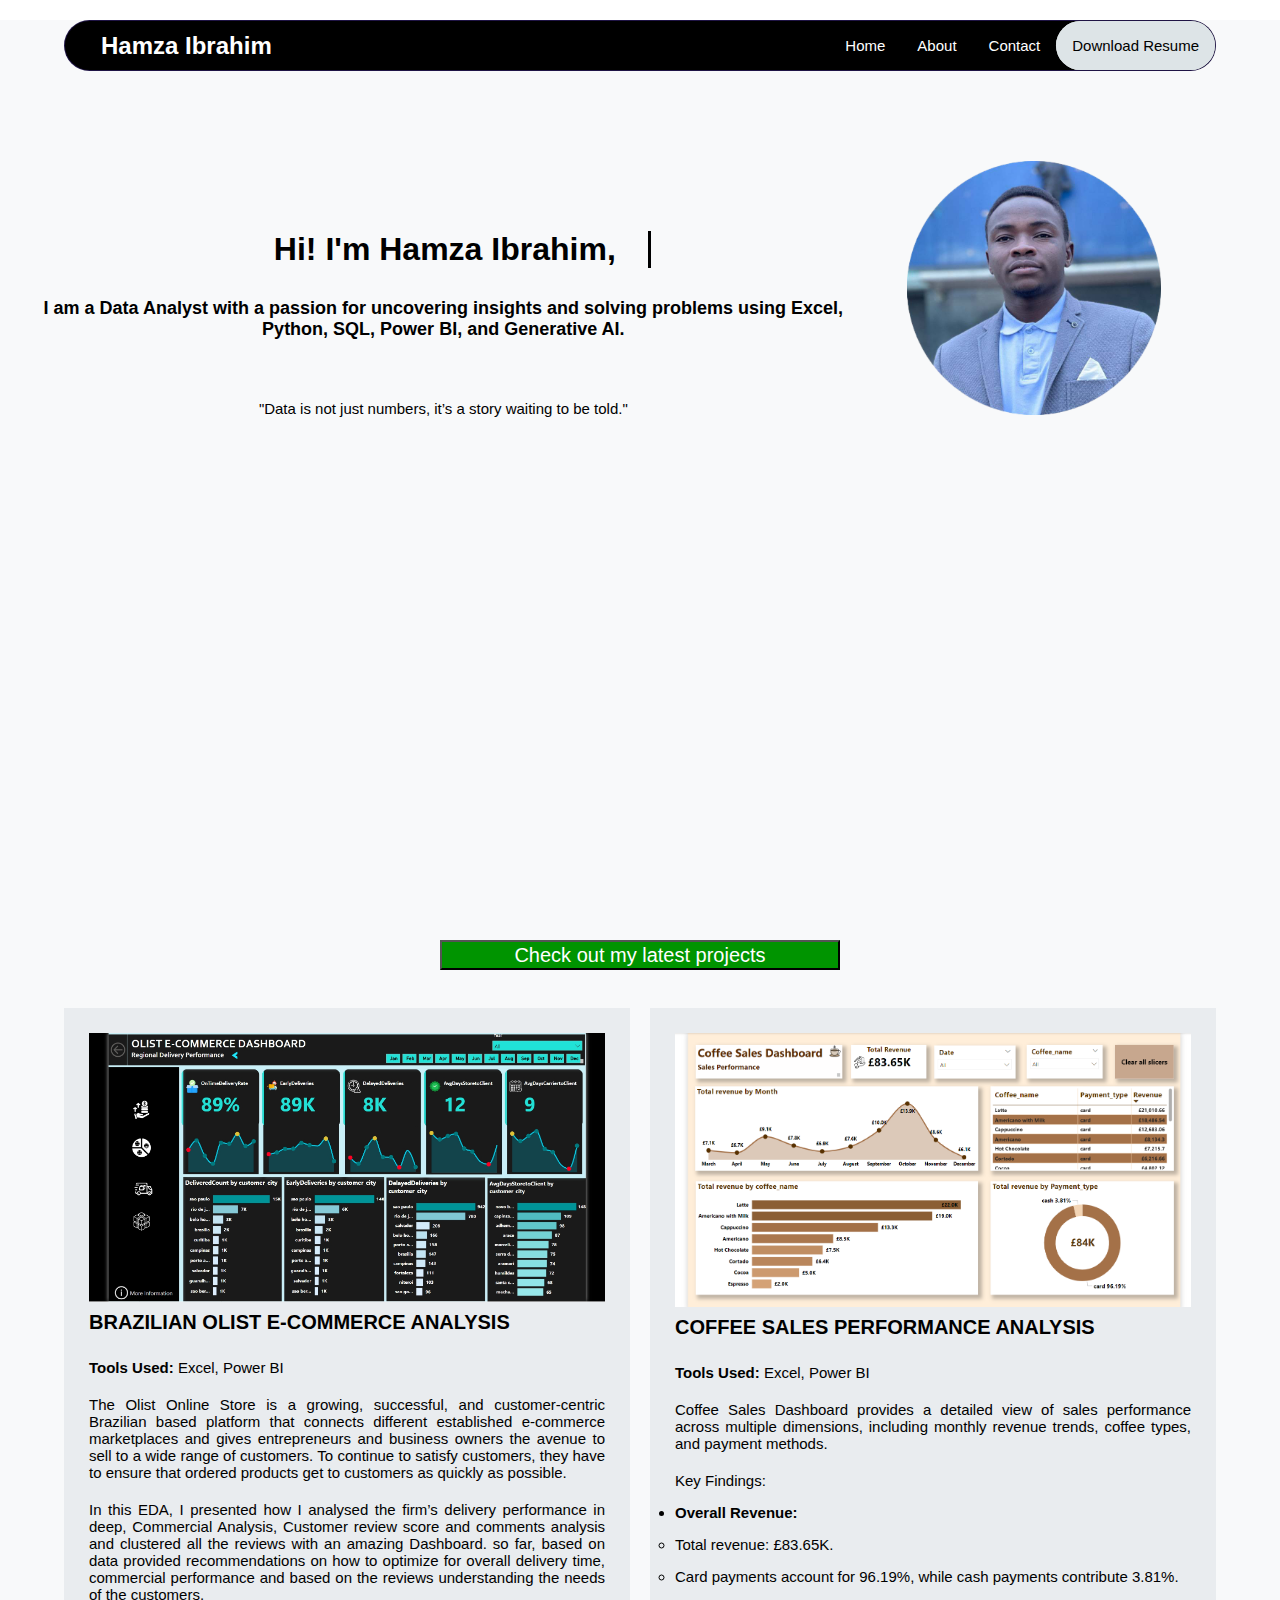
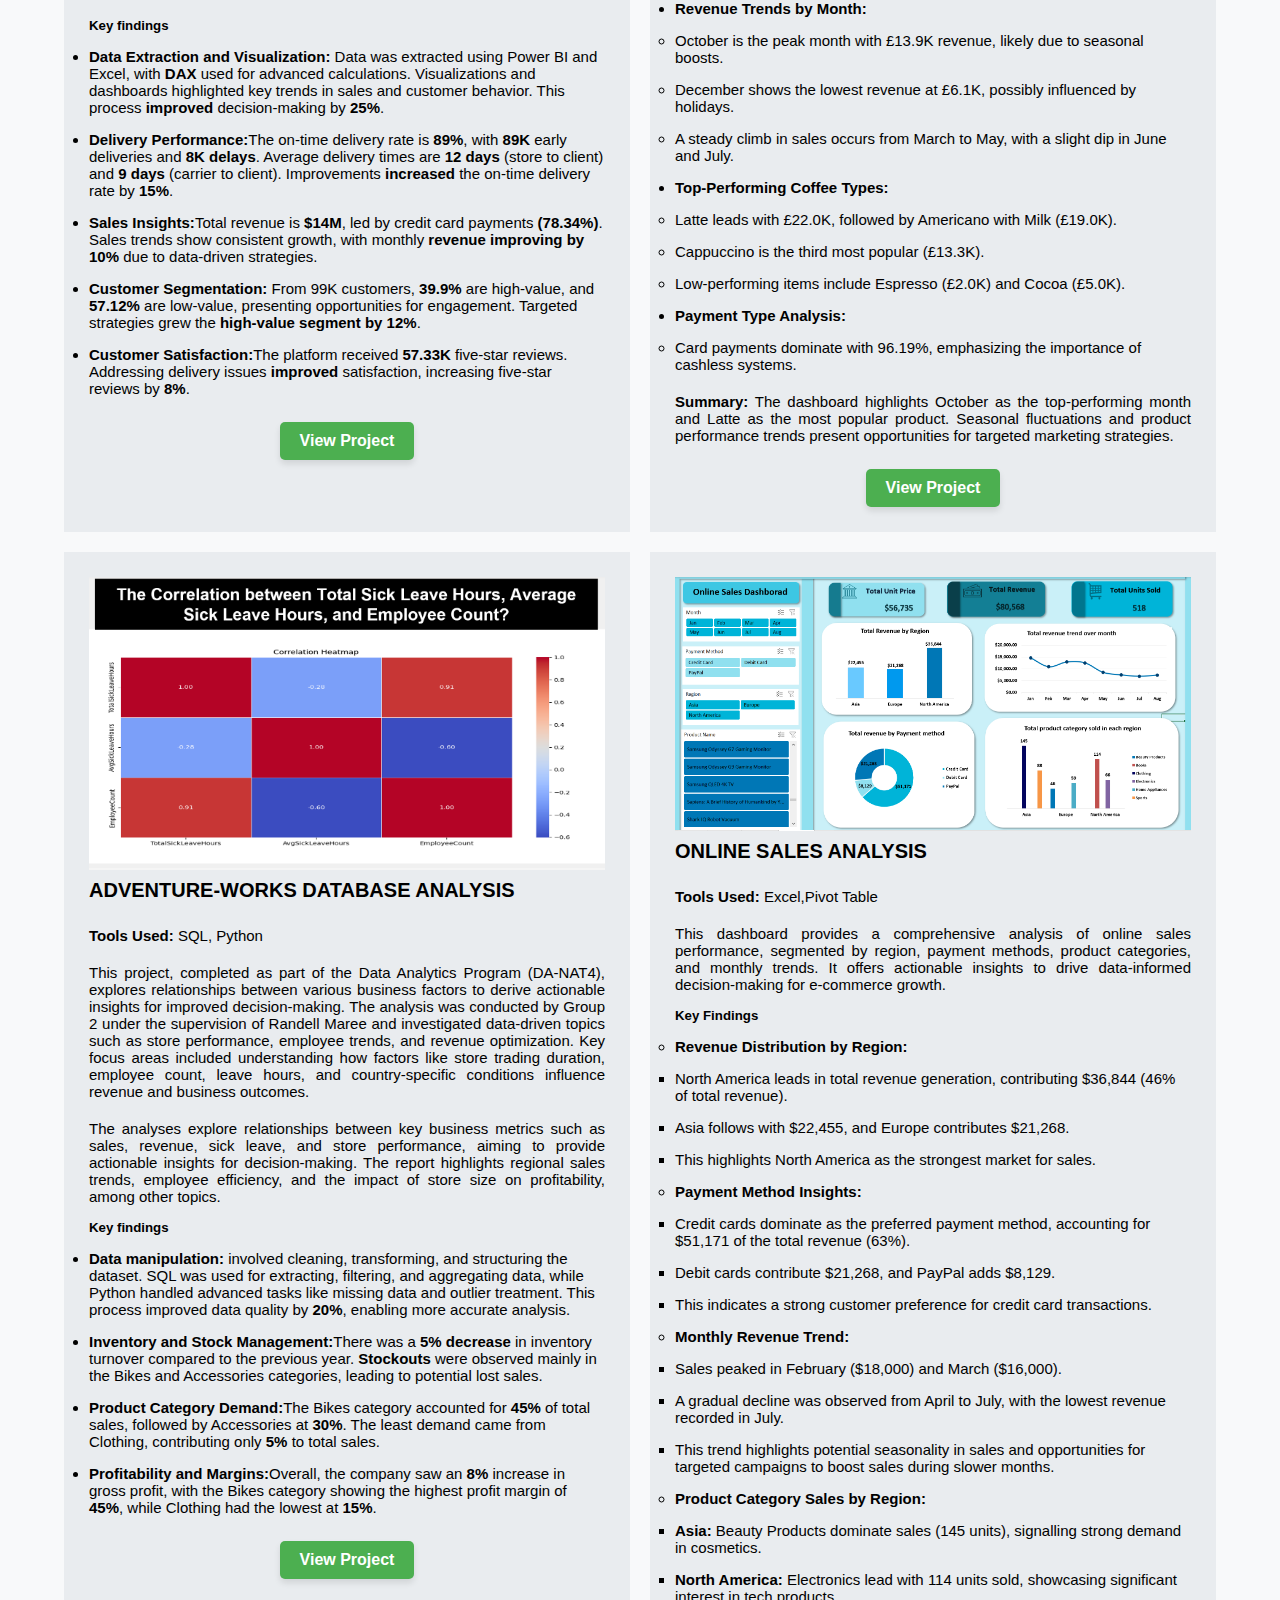
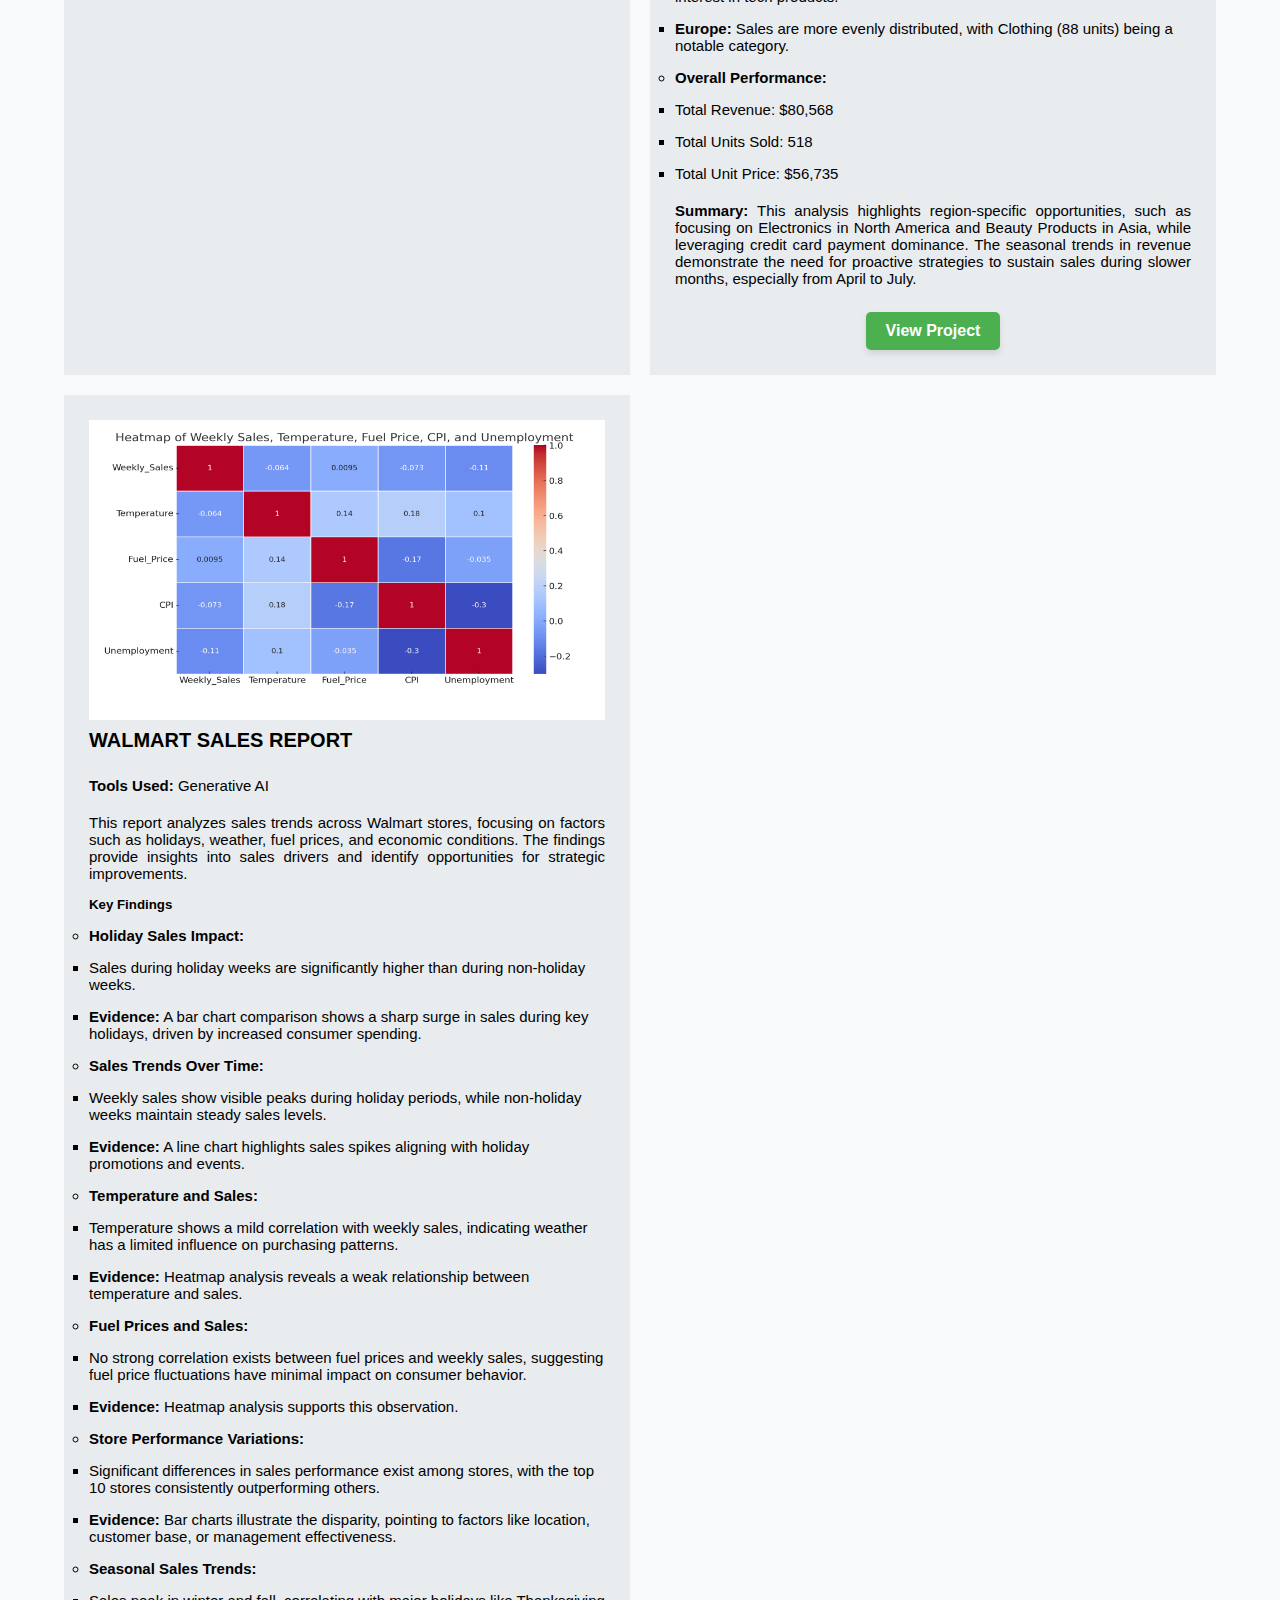
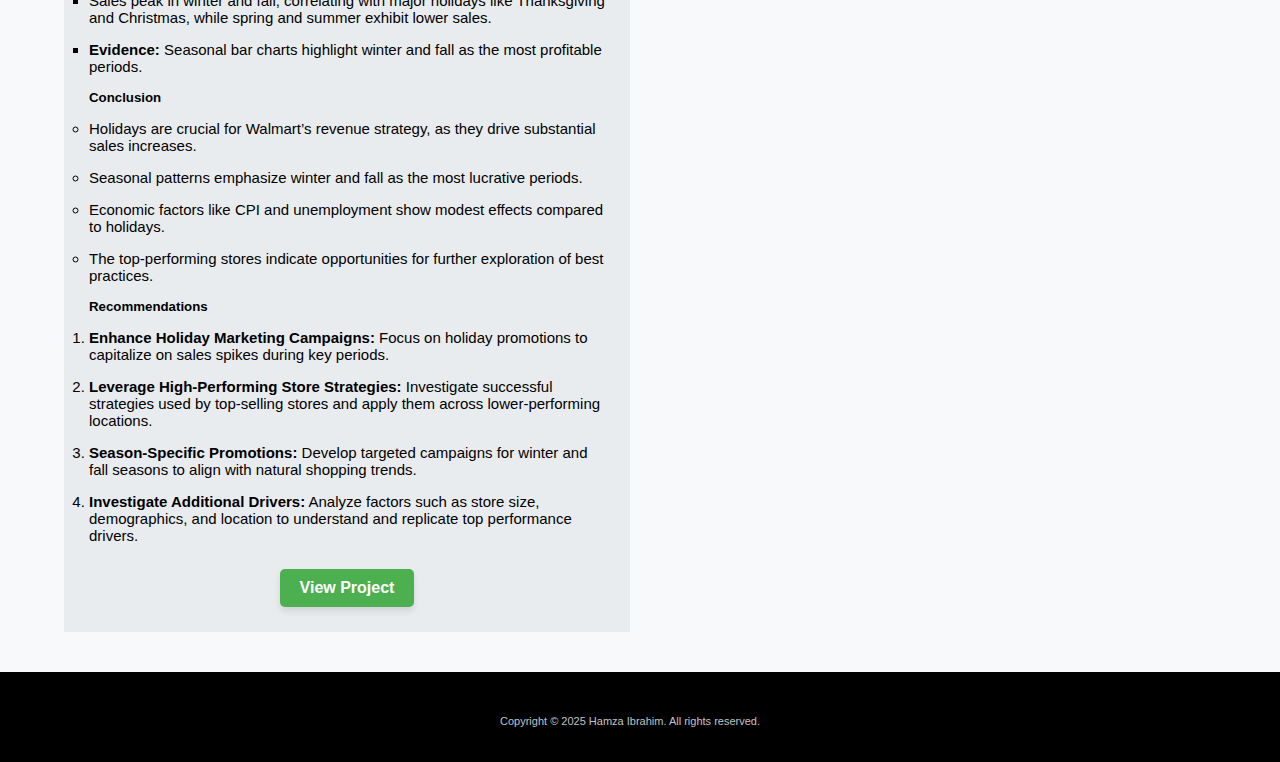
<file: index.html>
<!DOCTYPE html>
<html>
<head>
    <meta charset="utf-8">
    <meta http-equiv="X-UA-Compatible" content="IE=edge">
    <meta name="viewport" content="width=device-width, initial-scale=1">
            <meta name="viewport" content="width=device-width, initial-scale=1, user-scalable=yes">
    <script src="portfolio.js" defer></script>
    <link rel="stylesheet" href="portfolio style.css">
    <link rel="stylesheet" href="https://cdnjs.cloudflare.com/ajax/libs/font-awesome/6.1.1/css/all.min.css" integrity="sha512-KfkfwYDsLkIlwQp6LFnl8zNdLGxu9YAA1QvwINks4PhcElQSvqcyVLLD9aMhXd13uQjoXtEKNosOWaZqXgel0g==" crossorigin="anonymous" referrerpolicy="no-referrer" />
</head>
 <body>
    <div class="section-1" id="section-1">
    <nav class="navbar">
        <div class="brand-title"> <a class="brand-title" href="index.html">Hamza Ibrahim</a></div>
        <div class="background-toggle"><a href="#" class="toggle-button">
            <span class="bar"></span>
            <span class="bar"></span>
            <span class="bar"></span>
                </a>
            </div>
        <div class="navbar-links">
            <ul>
                <li><a href="index.html">Home</a></li>
                <li><a href="about me.html">About</a></li>
                <li><a href="contact.html">Contact</a></li>
                <li class="d-cv"><a class="d-cv" href="Hamza Ibrahim Resume.docx">download resume</a></li>
            </ul>
        </div>
    </nav>

    <div class="background-img">
        <div class="grid" >
            <div class="header-home">
    <h1 class="typing-demo">Hi! I'm Hamza Ibrahim,</h1>
    <p class=" typing-demop1"> I am a Data Analyst with a passion for uncovering insights and solving problems using Excel, Python, SQL, Power BI, and Generative AI.</p>
    <p class="typing-demop2">"Data is not just numbers, it’s a story waiting to be told."</p>
    </div>
    <div class="div-pic-hello">
        <img class="image-0001" src="img/hamza photo.png" >
    </div>
        </div>
    </div>
        </div>

        <div class="section-2" id="section-2">
            <div class="intro-pro-button">
                  <button class="intro-pro">Check out my latest projects</button></div><br>
                    <div class="stack-projects-blog2">
                        <!-- Project Column 0 -->
      <div class="project-column">
        <a href="https://github.com/Hamzawypash/Brazilian-Olist-E-Commerce-store-Analysis">  
    
                  <img class="image-0002" src="img/Olist 1.jpeg" alt="First Slide">
               
            <h2> Brazilian Olist E-Commerce Analysis</h2>
            <p class="Tools-used"> <B>Tools Used: </B> Excel, Power BI</p>
            <p>The Olist Online Store is a growing, successful, and customer-centric Brazilian based platform that connects
                different established e-commerce marketplaces and gives entrepreneurs and business owners the avenue to sell to a wide range of customers. To continue
                 to satisfy customers, they have to ensure that ordered products get to customers as quickly as possible.</p>
                  <p>In this EDA, I presented how I analysed the firm’s delivery performance in deep, Commercial Analysis,
                    Customer review score and comments analysis and clustered all the reviews with an amazing Dashboard. so far,
                    based on data provided recommendations on how to optimize for overall delivery time, commercial
                     performance and based on the reviews understanding the needs of the customers.</p>  
                     <ul>
                        <h5> Key findings</h5>
              <li><b>Data Extraction and Visualization:</b> Data was extracted using Power BI and Excel, with <b>DAX</b> used for advanced calculations.
                Visualizations and dashboards highlighted key trends in sales and customer behavior. This process <b>improved</b> decision-making by <b>25%</b>.</li>
            <li><b>Delivery Performance:</b>The on-time delivery rate is <b>89%</b>, with <b>89K</b> early deliveries and <b>8K delays</b>.
              Average delivery times are <b>12 days</b> (store to client) and <b>9 days</b> (carrier to client).
              Improvements <b>increased</b> the on-time delivery rate by <b>15%</b>.</li>
              <li><b>Sales Insights:</b>Total revenue is <b>$14M</b>, led by credit card payments <b>(78.34%)</b>.
                Sales trends show consistent growth, with monthly <b>revenue improving by 10%</b> due to data-driven strategies.</li>
            <li><b>Customer Segmentation:</b> From 99K customers, <b>39.9%</b> are high-value, and <b>57.12%</b> are low-value,
              presenting opportunities for engagement. Targeted strategies grew the <b>high-value segment by 12%</b>.</li>
                       
            <li><b>Customer Satisfaction:</b>The platform received <b>57.33K</b> five-star reviews.
                 Addressing delivery issues <b>improved</b> satisfaction, increasing five-star reviews by <b>8%</b>.</li>
                </ul>
            </a>
   <div class="container"> <a href="https://github.com/Hamzawypash/Brazilian-Olist-E-Commerce-store-Analysis"><button class="project-view-button"> View Project</button></a></div>
    </div>
    <div class="project-column">
        <a href="https://github.com/Hamzawypash/Coffee-Sales-Performance-Analysis">  
            <img class="image-0002" src="img/Coffee sales dashboard.png" alt="">
            <h2> Coffee Sales Performance Analysis            </h2>
            <p class="Tools-used"> <B>Tools Used: </B> Excel, Power BI</p>
<p>Coffee Sales Dashboard
    provides a detailed view of sales performance across multiple dimensions, including monthly revenue trends, coffee types, and payment methods.
    <p>Key Findings:</p>
    <ul>
        <li><b>Overall Revenue:</b>
            <ul>
                <li>Total revenue: £83.65K.</li>
                <li>Card payments account for 96.19%, while cash payments contribute 3.81%.</li>
            </ul>
        </li>
        <li><b>Revenue Trends by Month:</b>
            <ul>
                <li>October is the peak month with £13.9K revenue, likely due to seasonal boosts.</li>
                <li>December shows the lowest revenue at £6.1K, possibly influenced by holidays.</li>
                <li>A steady climb in sales occurs from March to May, with a slight dip in June and July.</li>
            </ul>
        </li>
        <li><b>Top-Performing Coffee Types:</b>
            <ul>
                <li>Latte leads with £22.0K, followed by Americano with Milk (£19.0K).</li>
                <li>Cappuccino is the third most popular (£13.3K).</li>
                <li>Low-performing items include Espresso (£2.0K) and Cocoa (£5.0K).</li>
            </ul>
        </li>
        <li><b>Payment Type Analysis:</b>
            <ul>
                <li>Card payments dominate with 96.19%, emphasizing the importance of cashless systems.</li>
            </ul>
        </li>
    </ul>
    <p><b>Summary:</b> The dashboard highlights October as the top-performing month and Latte as the most popular product. Seasonal fluctuations and product performance trends present opportunities for targeted marketing strategies.</p>
        </a>
        <div class="container"> <a href="https://github.com/Hamzawypash/Coffee-Sales-Performance-Analysis"><button class="project-view-button"> View Project</button></a></div>
    </div>

 <!-- Project Column 1 -->
 <div  class="project-column">
    <a href="https://github.com/Hamzawypash/Adventure-Work-Database-Analysis">
                
              <img class="image-0002" src="img/corelation.png" alt="Second Slide">
            
          <h2>Adventure-works database Analysis</h2>
        <p class="Tools-used"> <B>Tools Used: </B> SQL, Python</p>
        <p>
            This project, completed as part of the Data Analytics Program (DA-NAT4), explores relationships between various business factors to derive actionable insights for improved decision-making. The analysis was conducted by Group 2 under the supervision of Randell Maree and investigated data-driven topics such as store performance,
             employee trends, and revenue optimization. Key focus areas included understanding how factors like store trading duration, employee count, leave hours, and country-specific conditions influence revenue and business outcomes.
    </p>
    <p>
    The analyses explore relationships between key business metrics such as sales, revenue, sick leave, and store performance, aiming to provide actionable insights for decision-making.
    The report highlights regional sales trends, employee efficiency, and the impact of store size on profitability, among other topics.
</p>

<ul>
<h5>Key findings</h5>
<li><b>Data manipulation:</b> involved cleaning, transforming, and structuring the dataset.
SQL was used for extracting, filtering, and aggregating data, while Python handled advanced tasks like missing data and outlier treatment.
This process improved data quality by <b>20%</b>, enabling more accurate analysis.</li>
<li><b>Inventory and Stock Management:</b>There was a <b>5% decrease</b> in inventory turnover compared to the previous year.
<b>Stockouts</b> were observed mainly in the Bikes and Accessories categories, leading to potential lost sales.</li>
<li><b>Product Category Demand:</b>The Bikes category accounted for <b>45%</b> of total sales,
followed by Accessories at <b>30%</b>. The least demand came from Clothing, contributing only <b>5%</b> to total sales.</li>
<li><b>Profitability and Margins:</b>Overall, the company saw an <b>8%</b> increase in gross profit,
with the Bikes category showing the highest profit margin of <b>45%</b>, while Clothing had the lowest at <b>15%</b>.</li>
</ul>

</a>
<div class="container"> <a href="https://github.com/Hamzawypash/Adventure-Work-Database-Analysis"><button class="project-view-button"> View Project</button></a></div>
</div>


<!-- Project Column 4 -->
<div  class="project-column">
    <a href="https://github.com/Hamzawypash/Online-Sales-Analysis"> <img class="image-0002" src="img/Online Sales Dashborad .png" alt="">
        <h2>Online Sales Analysis</h2>
        <p class="Tools-used"> <B>Tools Used: </B> Excel,Pivot Table</p>
        <p>This dashboard provides a comprehensive analysis of online sales performance, segmented by region, payment methods, product categories, and monthly trends. It offers actionable insights to drive data-informed decision-making for e-commerce growth.</p>
            
            
            <ul>
                <h5>Key Findings</h5>
                <ul>
                    <li><b>Revenue Distribution by Region:</b>
                        <ul>
                            <li>North America leads in total revenue generation, contributing $36,844 (46% of total revenue).</li>
                            <li>Asia follows with $22,455, and Europe contributes $21,268.</li>
                            <li>This highlights North America as the strongest market for sales.</li>
                        </ul>
                    </li>
                    <li><b>Payment Method Insights:</b>
                        <ul>
                            <li>Credit cards dominate as the preferred payment method, accounting for $51,171 of the total revenue (63%).</li>
                            <li>Debit cards contribute $21,268, and PayPal adds $8,129.</li>
                            <li>This indicates a strong customer preference for credit card transactions.</li>
                        </ul>
                    </li>
                    <li><b>Monthly Revenue Trend:</b>
                        <ul>
                            <li>Sales peaked in February ($18,000) and March ($16,000).</li>
                            <li>A gradual decline was observed from April to July, with the lowest revenue recorded in July.</li>
                            <li>This trend highlights potential seasonality in sales and opportunities for targeted campaigns to boost sales during slower months.</li>
                        </ul>
                    </li>
                    <li><b>Product Category Sales by Region:</b>
                        <ul>
                            <li><b>Asia:</b> Beauty Products dominate sales (145 units), signalling strong demand in cosmetics.</li>
                            <li><b>North America:</b> Electronics lead with 114 units sold, showcasing significant interest in tech products.</li>
                            <li><b>Europe:</b> Sales are more evenly distributed, with Clothing (88 units) being a notable category.</li>
                        </ul>
                    </li>
                    <li><b>Overall Performance:</b>
                        <ul>
                            <li>Total Revenue: $80,568</li>
                            <li>Total Units Sold: 518</li>
                            <li>Total Unit Price: $56,735</li>
                        </ul>
                    </li>
                </ul>
                <p><b>Summary:</b> This analysis highlights region-specific opportunities, such as focusing on Electronics in North America and Beauty Products in Asia, while leveraging credit card payment dominance. The seasonal trends in revenue demonstrate the need for proactive strategies to sustain sales during slower months, especially from April to July.</p>
                

</a>
<div class="container"> <a href="https://github.com/Hamzawypash/Online-Sales-Analysis"><button class="project-view-button"> View Project</button></a></div>
</div>

<!-- Project Column 5 -->
<div  class="project-column">
    <a href="https://github.com/Hamzawypash/Walmart-Sales-Report"> <img class="image-0002" src="img/heatmap.png" alt="">
        <h2>Walmart Sales Report</h2>
        <p class="Tools-used"> <B>Tools Used: </B> Generative AI </p>
        <p>This report analyzes sales trends across Walmart stores, focusing on factors such as holidays, weather, fuel prices, and economic conditions. The findings provide insights into sales drivers and identify opportunities for strategic improvements.</p>
            <ul>
                <h5>Key Findings</h5>
                <ul>
                    <li><b>Holiday Sales Impact:</b>
                        <ul>
                            <li>Sales during holiday weeks are significantly higher than during non-holiday weeks.</li>
                            <li><b>Evidence:</b> A bar chart comparison shows a sharp surge in sales during key holidays, driven by increased consumer spending.</li>
                        </ul>
                    </li>
                    <li><b>Sales Trends Over Time:</b>
                        <ul>
                            <li>Weekly sales show visible peaks during holiday periods, while non-holiday weeks maintain steady sales levels.</li>
                            <li><b>Evidence:</b> A line chart highlights sales spikes aligning with holiday promotions and events.</li>
                        </ul>
                    </li>
                    <li><b>Temperature and Sales:</b>
                        <ul>
                            <li>Temperature shows a mild correlation with weekly sales, indicating weather has a limited influence on purchasing patterns.</li>
                            <li><b>Evidence:</b> Heatmap analysis reveals a weak relationship between temperature and sales.</li>
                        </ul>
                    </li>
                    <li><b>Fuel Prices and Sales:</b>
                        <ul>
                            <li>No strong correlation exists between fuel prices and weekly sales, suggesting fuel price fluctuations have minimal impact on consumer behavior.</li>
                            <li><b>Evidence:</b> Heatmap analysis supports this observation.</li>
                        </ul>
                    </li>
                    <li><b>Store Performance Variations:</b>
                        <ul>
                            <li>Significant differences in sales performance exist among stores, with the top 10 stores consistently outperforming others.</li>
                            <li><b>Evidence:</b> Bar charts illustrate the disparity, pointing to factors like location, customer base, or management effectiveness.</li>
                        </ul>
                    </li>
                    <li><b>Seasonal Sales Trends:</b>
                        <ul>
                            <li>Sales peak in winter and fall, correlating with major holidays like Thanksgiving and Christmas, while spring and summer exhibit lower sales.</li>
                            <li><b>Evidence:</b> Seasonal bar charts highlight winter and fall as the most profitable periods.</li>
                        </ul>
                    </li>
                </ul>
                
                <h5>Conclusion</h5>
                <ul>
                    <li>Holidays are crucial for Walmart’s revenue strategy, as they drive substantial sales increases.</li>
                    <li>Seasonal patterns emphasize winter and fall as the most lucrative periods.</li>
                    <li>Economic factors like CPI and unemployment show modest effects compared to holidays.</li>
                    <li>The top-performing stores indicate opportunities for further exploration of best practices.</li>
                </ul>
                
                <h5>Recommendations</h5>
                <ol>
                    <li><b>Enhance Holiday Marketing Campaigns:</b> Focus on holiday promotions to capitalize on sales spikes during key periods.</li>
                    <li><b>Leverage High-Performing Store Strategies:</b> Investigate successful strategies used by top-selling stores and apply them across lower-performing locations.</li>
                    <li><b>Season-Specific Promotions:</b> Develop targeted campaigns for winter and fall seasons to align with natural shopping trends.</li>
                    <li><b>Investigate Additional Drivers:</b> Analyze factors such as store size, demographics, and location to understand and replicate top performance drivers.</li>
                </ol>
            </ul></a>          
<div class="container"> <a href="https://github.com/Hamzawypash/Walmart-Sales-Report"><button class="project-view-button"> View Project</button></a></div>
</div>
</div></div>

        <div class="section-4" id="section-4">
            <footer>
            <div class="footer-1">
                    <div class="social">
                       
                        <a href="www.linkedin.com/in/hamza-ibrahim-500220200"><i class="fab fa-linkedin" ></i></a>
                        <a href="https://github.com/Hamzawypash?tab=repositories"><i class="fa-brands fa-github"></i></a>
                       <a href=" mailto:ibrahimhamza927@gmail.com "> <i class="fa-solid fa-envelope"></i></a>
                       <a href="tel:+447459909027"><i class="fa-solid fa-phone"></i></a>
                       <a href="https://wa.me/+447459909027?text=urlencodedtext"><i class="fab fa-whatsapp" ></i></a>
             
                    </div>
                <p>Copyright © 2025 Hamza Ibrahim. All rights reserved.</p>
                </div>
            </footer>
            </div>
            </body>
            </html>
</file>
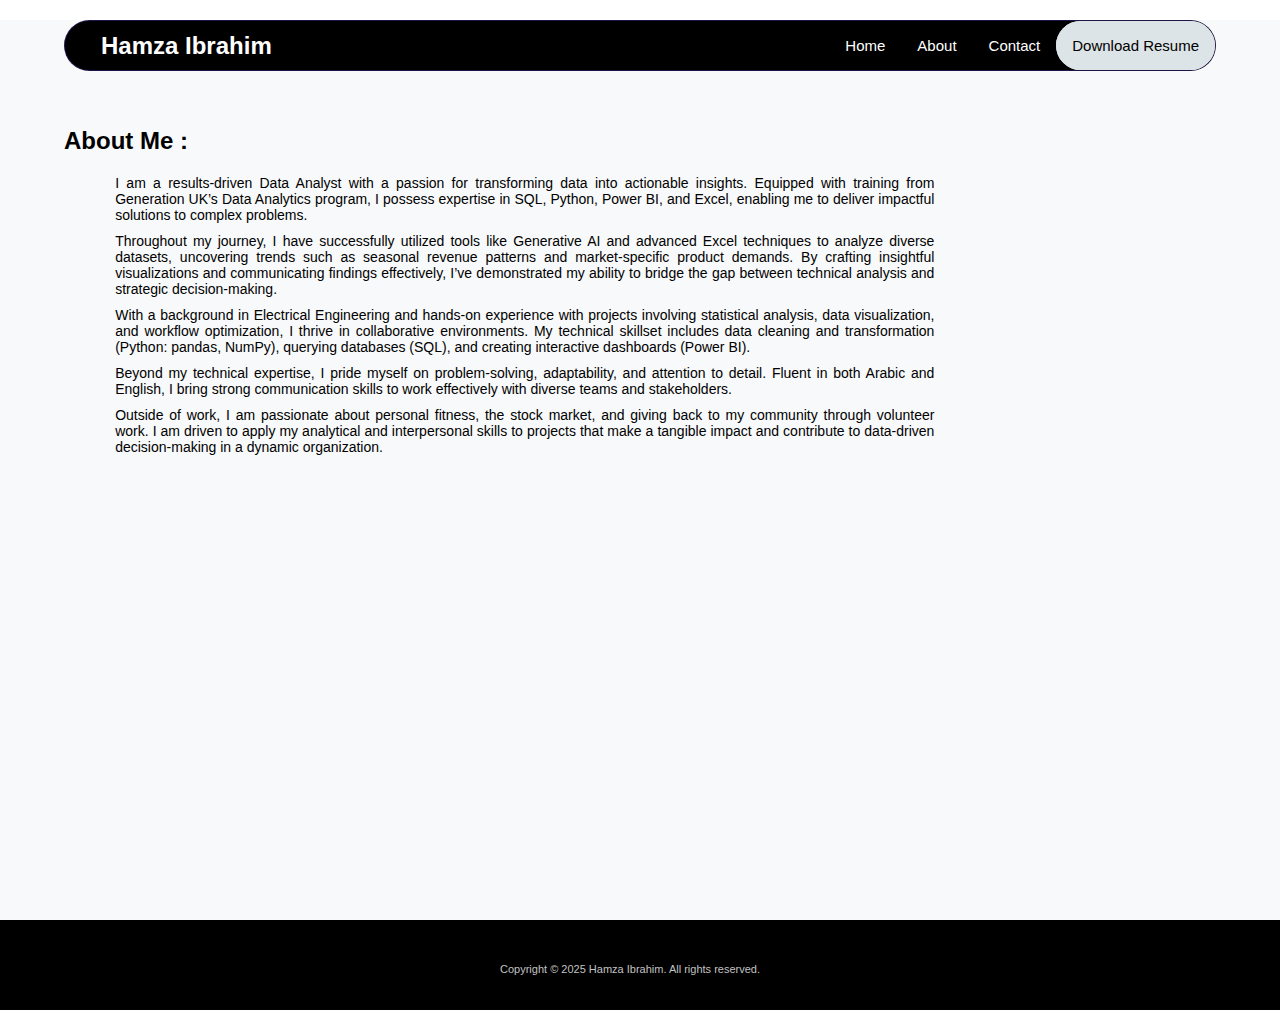
<file: about me.html>
<!DOCTYPE html>
<html>
<head>
    <meta charset="utf-8">
    <meta http-equiv="X-UA-Compatible" content="IE=edge">
    <meta name="viewport" content="width=device-width, initial-scale=1">
            <meta name="viewport" content="width=device-width, initial-scale=1, user-scalable=yes">
    <script src="portfolio.js" defer></script>
    <link rel="stylesheet" href="portfolio style.css">
    <link rel="stylesheet" href="https://cdnjs.cloudflare.com/ajax/libs/font-awesome/6.1.1/css/all.min.css" integrity="sha512-KfkfwYDsLkIlwQp6LFnl8zNdLGxu9YAA1QvwINks4PhcElQSvqcyVLLD9aMhXd13uQjoXtEKNosOWaZqXgel0g==" crossorigin="anonymous" referrerpolicy="no-referrer" />
</head>
 <body>
    <div class="section-1" id="section-1">
    <nav class="navbar">
        <div class="brand-title"> <a class="brand-title" href="index.html">Hamza Ibrahim</a></div>
        <div class="background-toggle"><a href="#" class="toggle-button">
            <span class="bar"></span>
            <span class="bar"></span>
            <span class="bar"></span>
                </a>
            </div>
        <div class="navbar-links">
            <ul>
                <li><a href="index.html">Home</a></li>
                <li><a href="about me.html">About</a></li>
                <li><a href="contact.html">Contact</a></li>
                <li class="d-cv"><a class="d-cv" href="Hamza Ibrahim Resume.docx">download resume</a></li>
            </ul>
        </div>
    </nav>

    <div class="section-3" id="section-3">
       
        <br><br>
        <div class="about-p">
            <h1 class="but-111"> About Me :</h1>
         <div class="about-p">  

<p>I am a results-driven Data Analyst with a passion for transforming data into actionable insights. Equipped with training from Generation UK’s Data Analytics program, I possess expertise in SQL, Python, Power BI, and Excel, enabling me to deliver impactful solutions to complex problems.</p>

   <p> Throughout my journey, I have successfully utilized tools like Generative AI and advanced Excel techniques to analyze diverse datasets, uncovering trends such as seasonal revenue patterns and market-specific product demands. By crafting insightful visualizations and communicating findings effectively, I’ve demonstrated my ability to bridge the gap between technical analysis and strategic decision-making.</p>
    
    <p>With a background in Electrical Engineering and hands-on experience with projects involving statistical analysis, data visualization, and workflow optimization, I thrive in collaborative environments. My technical skillset includes data cleaning and transformation (Python: pandas, NumPy), querying databases (SQL), and creating interactive dashboards (Power BI).</p>
    
    <p>Beyond my technical expertise, I pride myself on problem-solving, adaptability, and attention to detail. Fluent in both Arabic and English, I bring strong communication skills to work effectively with diverse teams and stakeholders.</p>
    
    <p>Outside of work, I am passionate about personal fitness, the stock market, and giving back to my community through volunteer work. I am driven to apply my analytical and interpersonal skills to projects that make a tangible impact and contribute to data-driven decision-making in a dynamic organization.</p>




         </div></div></div></div>






<div class="section-4" id="section-4">
    <footer>
    <div class="footer-1">
            <div class="social">
               
                <a href="www.linkedin.com/in/hamza-ibrahim-500220200"><i class="fab fa-linkedin" ></i></a>
                <a href="https://github.com/Hamzawypash?tab=repositories"><i class="fa-brands fa-github"></i></a>
               <a href=" mailto:ibrahimhamza927@gmail.com "> <i class="fa-solid fa-envelope"></i></a>
               <a href="tel:+447459909027"><i class="fa-solid fa-phone"></i></a>
               <a href="https://wa.me/+447459909027?text=urlencodedtext"><i class="fab fa-whatsapp" ></i></a>
     
            </div>
        <p>Copyright © 2025 Hamza Ibrahim. All rights reserved.</p>
        </div>
    </footer>
    </div>
    </body>
    </html>
</file>
<file: portfolio style.css>
*{
    margin: 0;
    padding: 0;
    box-sizing: border-box;
}
body{
    margin: 0%;
    padding: 0%;
    font-family: Arial, Helvetica, sans-serif;
width: 100%;

}
.project-colum li{
    text-align: justify;
    font-size: 15px;
    font-family: Arial, Helvetica, sans-serif;
    padding-top: 20px;
    color: #000000;

  }
.section-1{
  height: 100vh;
  background-color: #f8f9fa;
  background-size:cover;
  color: #dcdcdc;
  margin: 0%;
}
.navbar{
    margin-top: 20px;
    background-color: rgb(0, 0, 0);
    display: flex;
    align-items: center;
    justify-content: space-between;
    color: #ffffff;
    width: 90%;
    margin-left: 5%;
 border-radius: 100px;
 border: 1px rgba(74, 47, 164, 0.425) solid;
    
   
}

.brand-title{
    position: relative;
    left: 10px;
    font-size: 1.5rem;
    font-style: var(10px);
    font-weight: 600;
    color: rgb(255, 255, 255);
   margin: .5rem;
  
}
.navbar-links ul{
   margin: 0;
   padding: 0;
   display: flex;
   
}

.navbar-links li{
    list-style: none;
    
}

.navbar-links li a{
    color: rgb(255, 255, 255);
    font-size:15px;
    font-family: Arial, Helvetica, sans-serif;
    text-transform:capitalize;
    padding: 1rem;
    
    border-radius: 45px;
    text-decoration: none;
    display: block;
}
.navbar-links .d-cv a{
  color: #000000;
}
.navbar-links a:hover{
    background-color: rgb(221, 228, 231);
        transition: .5s;
        border: black;
        color: rgb(0, 0, 0); 
    }
    .toggle-button{
        position: absolute;
        top:14px;
        right: 20%;
        display: none;
        flex-direction:column;
        justify-content: space-between;
        width:30px;
        height:21px;
    }
    .toggle-button .bar{
        height: 3.5px;
        width:100%;
        background-color: rgb(0, 0, 0);
        border-radius:45px;
    
    }
    .background-toggle{
        background-color: #d1cde1;
        height: 50px;
        width: 50px;
        border-radius:50% ;
        position: absolute;
        top:7px;
        left: 85%;
        display: none;
        
    }
    .d-cv{
        border-radius: 45px;
        border: black;
        color: rgb(0, 0, 0); 
        background-color: rgb(221, 228, 231);
    }
    .d-cv a:hover{
      background-color: #009400;
          transition: .5s;
          border: black;
          color: rgb(0, 0, 0); 
      }
    a{
        text-decoration: none;
    }
    @media (max-width: 800px) { 
   
    .brand-title{
        position: relative;
        margin-right: auto;
        left: 5px;
       
    }

        .toggle-button {
            display: flex;
           
        
        }
        .background-toggle{
            display: flex;
        }
        .navbar-links {
         display: none;
        }
        .navbar {
            width: 100%;
            flex-direction: column;
            align-items: center;
            border-radius: 0;
            width: 100%;
            margin-top: 0px;
            margin-left: 0;
        }
       .navbar-links ul {
           width: 100%;
           flex-direction: column;
       }
       .navbar-links ul li{
           text-align:center;
           position: relative;
           margin-left: ;
       }
       .navbar-links li a {
           padding: .5rem 1rem;
       }
       .navbar-links.active {
           display: flex;
       }
     
    }
.grid-2{
    margin-left: 45px;
    width: 500px;
    height: 500px;
    background-color: #0077ff;
   position: relative;
    
}

.grid-1{
  margin-left: 48px;
    width: 100%;
    height: 500px;
    background-color: #0d0808;
    position: relative;
}

    .grid {
        display: grid;
        grid-template-columns: 2fr 1fr;
        gap: 10px;
        width: 100%;
        margin-top: 90px;
        
    }
    .image-0001{
        width: 60%;
        position: relative;
        left: 50px;
        
    }

    .image-0002 {
        width: 100%; /* Makes sure images are responsive */
        height: auto;
      }
    .header-home{
        margin-left: 40px;
        text-align: center;
        position: relative;
        top: 100px;
    }
    .p-hello{
        position: relative;
        left:105px;
width: 45%;
bottom: 2px;
        font-size: 12px;
    }
    .h1-work{
        width: 350px;
        margin: 20px;
      

    }
 
    .h1-work a{
color: rgb(255, 255, 255) ;
    }
    .h1-work a:hover{
        color:yellowgreen;
    }
   
    .stack-projects-blog2 {
        display: grid;
        grid-template-columns: repeat(2, 1fr); /* Adjust the number of columns (2 in this case) */
        gap: 20px; /* Adds space between the columns */
        
        padding-top: 20px;
        width: 90%;
        margin-left: 5%;
      }
      .project-column h2 {
          text-transform: uppercase;
          color: black;
          padding-top: 5px;
          padding-bottom: 5px;
          font-size: 20px;
        
        
    
    }

    .project-column li{
       
        font-size: 15px;
        font-family:Arial, Helvetica, sans-serif;
        padding-top: 15px;
        color: black;
 
      }
      .project-column h5{
        color: black;
        padding-top: 15px;
        font-weight:800;
       
      }
      .project-column p{
        text-align: justify;
        font-size: 15px;
        font-family: Arial, Helvetica, sans-serif;
        padding-top: 20px;
        color: black;
  
      }
    .stack-projects-blog2 p {
      color: black;
        font-family: Arial, Helvetica, sans-serif;
    }
    .projects{
        width: 350px;
        height: 230px;
        background-color: rgb(37, 37, 37);
        color: white;
        border-radius: 30px;
        font-family: Arial, Helvetica, sans-serif;
    }
 
    h4{
        text-align: center;
        position: relative;
        bottom: 9px;
        
    }
    svg{
width: 10%;
position: relative;
left: 44%;
bottom: 16px;
    }
    .p-projects{
        width: 300px;
        margin-top: 19px;
        font-size: 14px;
        padding-bottom: 3px;
        margin-left: 20px;
        margin-right: 15px;
        text-align: ;
    }
    .but-111{
        text-align: left;
        font-size: 24px;
        color: black;
       
        }
       
        .but-112{
          text-align: left;
          font-size: 16px;
          color: rgb(58, 49, 116);
         
          }
          .but-113{
            text-align: left;
            font-size: 16px;
            }
            .but-113 b{
              text-align: left;
              font-size: 16px;
              color: #002c5b;
              }

    .typing-demo {
        width: 23ch;
        animation: typing 2s steps(22), blink .5s step-end infinite alternate;
        white-space: nowrap;
        overflow: hidden;
        border-right: 3px solid;
        bottom: 30px;
        font-size: 2em;
        position: relative;
        left: 25%;
        color: black;
        font-family:Arial, Helvetica, sans-serif;
      }
      .typing-demop2 {
font-size: 15px;
font-family:Arial, Helvetica, sans-serif;
padding-top: 60px;
color: black;

      }
    .typing-demop1{
font-size:18px ;
font-weight: bold;
font-family:Arial, Helvetica, sans-serif;
color: black;
    }
      @keyframes typing {
        from {
          width: 0
        }
      }
          
      @keyframes blink {
        50% {
          border-color: transparent
        }
      }
      .about-p{
        width: 80%;
        margin-left: 5%;
        padding-top: 10px;
        font-size: 14px;
      }
      .about-p{
        width: 80%;
        margin-left: 5%;
        padding-top: 20px;
        font-size: 14px;
        color: black;
        font-family: Arial, Helvetica, sans-serif;
      }
      .about-p li{
font-size: 14px;
text-align: left;
padding: 2px;
font-family: Arial, Helvetica, sans-serif;
      }
      .about-p p{
        padding-bottom: 10px;
       font-family: Arial, Helvetica, sans-serif;
       text-align: justify;
      }
      .p-list{
        width: 300px;
        margin-top: 14px;
        font-size: 20px;
        margin-left: 20px;
        margin-right: 15px;
      }
      .p-list li{
margin-bottom: 4px;
      }
      .footer-1{
        width: 100%;
        height: 90px;
        background-color: rgb(0, 0, 0);
        
      }
      .social a i{
        color: rgb(255, 255, 255);
        font-size: 25px;
        margin:0 8px;
      
        margin-top: 20px; 
      }
      .social a i:hover{
        color: white;
      }
      .social {
        margin-left: 20px;
        
      }
      .footer-1 .social a:hover {
        opacity:0.9;
    }
    .navbar-links .pr-blue{
      color: #0077ff;
    }
    @media (max-width:800px){
        .grid{
            display: block;
    
            width: 100%;
        }
        .typing-demop2 {
          font-size: 15px;
          font-family:Arial, Helvetica, sans-serif;
          padding-top: 10px;}
        .but-113{
          text-align: left;
          font-size: 14px;
          }
          .but-113 b{
            text-align: left;
            font-size: 14px;
            color: #002c5b;
            }
        .header-home{
            margin-left: 0px;
            text-align: center;
            position: relative;
            top: 0px;
            width: 100%;
        }
        .image-0001{
            width: 50%;
           padding-top: 30px;
        left: 0%;
        margin-left: 25%;
            
            
        }
     
        .projects{
            margin-bottom: 35px;
            margin-left: 5%;
        width: 90%;
        }
      
        .typing-demo{
            width: 95%;
            font-size: 18px;
            position: relative;
            left: 2.5%;
            bottom: 30px;
        }
        .header-home p{
            font-size: 15px;
            margin-bottom: 15px;
            width: 95%;
           margin-left: 2%;
        }
        .p-hello{
            left: 35%;
        }
        .social a i{
            font-size: 18px;
        }
        .about-p,.stack-projects-blog{
            width: 95%;
            margin-right: 0%; 
            margin-left: 0%;
            display:block;
        }
      
      .p-projects{
        width: 90%;
      }
      .about-p{
        width: 90%;
        margin-left: 5%;
      }
      .p-list{
        width: 90%;
      }
      .h1-work{
        margin: 20px;
       }
      }
      @media (max-width:337px){
        .typing-demo{
                width: 21ch;
                font-size: 21px;
        }
        .social a i ,.social{
            font-size: 16px;
            margin-left: 10px;
        }
      }
      .section-3{
        margin-bottom: 100px;
      }
      .projects a{
        color: black;
      }
     .div-projects{
        width: 100%;
        height: 250vh;
        font-family: Arial, Helvetica, sans-serif;
     }
     .div-conto{
height: 90vh;
background-color: #ffffff;
     }
     .div-contact{
position: relative;
top: 200px;
        font-family: Arial, Helvetica, sans-serif;
        color: #ffffff;
        text-align: center;
        background-color: #000000;
     }
     .div-contact h1{
margin-bottom: 20px;
     }
     .div-contact p{
        margin-bottom: 5px;
     }
     .footer-1 p{
        color: #c2c2c2;
        text-align: center;
        font-size: 11px;
        position: relative;
        top: 14px;
        margin-right: 20px;
     }
     .hr-1{
        position: relative;
        top: 30px;
        width: 100%;
        height: 5px;
  
        background-color: #58003e;
     }
     .e-commerce-web-div{
        margin-top: 50px;
        margin: 30px;
     }
     .e-commerce-web-div a button{
        color: #ffffff;
        width: 150px;
        background-color: #11004a;
        height: 40px;
        border: none;
        border-radius: 20px;
     }
     .e-commerce-web-div a button:hover{
background-color: #00c8ff;
color: black;
     }
     .e-commerce-web-div-2{
        
            margin-top: 80px;
            margin: 30px;

     }
     .div-projects li{
        font-weight: 700;
        color: #650019;
     }
     .chung{
        color: #580000;

     }
     .h1-work a B {
        font-size: 10px;
     }

     .e-commerce-web-div li i{
        color: red;
     }
     .section-2{
      background-color: #f8f9fa;
        padding-top: 20px;
        padding-bottom: 40px;

     }
     .intro-pro{
      color: white;
      background-color: #009400;
      width: 400px;
      height: 30px;
      font-size: 20px;
      text-align: center;
font-family:Arial, Helvetica, sans-serif;
position: relative;
    }
    .intro-pro-button{
      text-align: center;
      
    }
     .video-advert-1{  
        width: 850px;
        
         margin-top: 70px;
         margin-bottom: 70px;
      }
      @media (max-width: 800px){
        .video-advert-1{
            width: 100%;
          }
      }
      @media (max-width: 768px) {
        .stack-projects-blog2 {
          grid-template-columns: repeat(1, 1fr); /* 1 column on smaller screens */
       margin: 2%;
        width: 96%;
        }
        .intro-pro{
          font-size: 20px;
          width: 100%;
        }
    }
    .background-img{
      padding-bottom: 20px;
    }
      
      @media (max-width: 480px) {
        .h1-work {
          font-size: 1.5rem; /* Adjust font size for smaller screens */
        }
      
        .project-column {
          padding: 15px; /* Adjust padding for smaller screens */
        }
      }
      .project-column{
        padding: 25px;
        background-color: #e9ecef;
    
       
        
      }
    
      /* Centering container */
.container {
  display: flex; /* Use flexbox */
  justify-content: center; /* Center horizontally */
  align-items: center; /* Center vertically */
  padding-top: 25px;
}

/* Button styling */
.project-view-button {
  background-color: #4CAF50; /* Green background */
  color: white; /* White text */
  font-size: 16px; /* Adjust font size */
  font-weight: bold; /* Bold text */
  padding: 10px 20px; /* Add padding */
  border: none; /* Remove border */
  border-radius: 5px; /* Rounded corners */
  cursor: pointer; /* Change cursor to pointer on hover */
  transition: all 0.3s ease; /* Smooth hover transition */
  box-shadow: 0 4px 6px rgba(0, 0, 0, 0.1); /* Add subtle shadow */
}

.project-view-button:hover {
  background-color: #060037; /* Darker green on hover */
  box-shadow: 0 6px 8px rgba(0, 255, 4, 0.15); /* Enhance shadow on hover */
  transform: translateY(-2px); /* Lift button slightly on hover */
}

.project-view-button:active {
  background-color: #3e8e41; /* Even darker green on click */
  transform: translateY(0); /* Remove hover lift on click */
  box-shadow: 0 3px 5px rgba(0, 0, 0, 0.1); /* Subtle shadow when pressed */
}

.text-container {
  position: relative;
  overflow: hidden;
  height: 100px;
}
.text-container svg{
width: 150%;
}
@keyframes zoom {
  0%, 100% {
    transform: scale(1);
  }
  50% {
    transform: scale(1.2);
  }
}

.animated-text {
  animation:infinite;
  font-size: 17px;
  text-align: center;
  background-color: rgb(0, 0, 0);
}

/* General Styles */
.contact-container {
  max-width: 1200px;
  margin: 0 auto;
  padding: 20px;
}

/* Header */
header {
  text-align: center;
  margin-bottom: 40px;
}

header h1 {
  font-size: 2.5rem;
  margin-bottom: 10px;
}

header p {
  font-size: 1rem;
  color: black;
}

/* Contact Content */
.contact-content {
  display: flex;
  flex-wrap: wrap;
  gap: 20px;
}

.contact-form, .contact-info {
  flex: 1 1 300px;
  padding: 20px;
  border-radius: 8px;
  box-shadow: 0 4px 6px rgba(0, 0, 0, 0.1);
  background-color: #f9f9f9;
}

/* Form Styles */
.contact-form form {
  display: flex;
  flex-direction: column;
}

.contact-form label {
  font-size: 0.9rem;
  margin-bottom: 5px;
}

.contact-form input, 
.contact-form textarea {
  width: 100%;
  padding: 10px;
  margin-bottom: 15px;
  border: 1px solid #ddd;
  border-radius: 4px;
  font-size: 1rem;
}

.contact-form button {
  padding: 10px 20px;
  border: none;
  border-radius: 4px;
  background-color: #002c5b;
  color: white;
  font-size: 1rem;
  cursor: pointer;
  transition: background-color 0.3s ease;
}

.contact-form button:hover {
  background-color: #0056b3;
}

/* Contact Info Styles */
.contact-info h2 {
  font-size: 1.5rem;
  margin-bottom: 10px;
}

.contact-info p {
  font-size: 1rem;
  margin-bottom: 10px;
  color: black;
}

/* Responsive Design */
@media (max-width: 768px) {
  .contact-content {
      flex-direction: column;
  }
}


.skills-grid {
  display: grid;
  grid-template-columns: repeat(auto-fit, minmax(200px, 1fr));
  gap: 10px;
  
  padding: 0;
  margin: 0 auto;
  max-width: 600px;
}

.skills-grid li {

  color: rgb(0, 0, 0);
  padding: 2px;
  border-radius: 5px;
}


.slider {
  width: 100%;
  max-width: 100%;
  overflow: hidden;
  position: relative;
  box-shadow: 0 4px 10px rgba(0, 0, 0, 0.1);
}

.slides {
  display: flex;
  width: 100%; /* Twice the width for two slides */
  animation: slide 6s infinite;
}

.slide {
  width: 100%;
  flex-shrink: 0;
}

.slide img {
  width: 100%;
  height: 100%;
  object-fit: fill;
}

/* Animation for sliding effect */
@keyframes slide {
  0%, 50% {
    transform: translateX(0);
  }
  50.01%, 100% {
    transform: translateX(-100%);
  }
}
.projector{
  background-color: #002c5b;
}
.projector p{
  font-size: 15px;
  font-family:'Times New Roman', Times, serif;
padding: 5px;
width: 90%;
text-align: justify;
margin-left: 5%;
color: rgb(231, 231, 231);
background-color: #302d64;

}
.projector h3{
  color: wheat;
  font-size: 18px;
  text-align: center;
  padding-bottom: 10px;
  text-decoration: underline;
}

.slider {
    width: 100%;
    max-width: 100%;
    overflow: hidden;
    position: relative;
    box-shadow: 0 4px 10px rgba(0, 0, 0, 0.1);
  }
   
  .slides {
    display: flex;
    width: 100%; /* Twice the width for two slides */
    animation: slide 6s infinite;
  }
   
  .slide {
    width: 100%;
    flex-shrink: 0;
  }
   
  .slide img {
    width: 100%;
    height: 100%;
    object-fit: fill;
  }
   
  /* Animation for sliding effect */
  @keyframes slide {
    0%, 50% {
      transform: translateX(0);
    }
    50.01%, 100% {
      transform: translateX(-100%);
    }
  }
</file>
